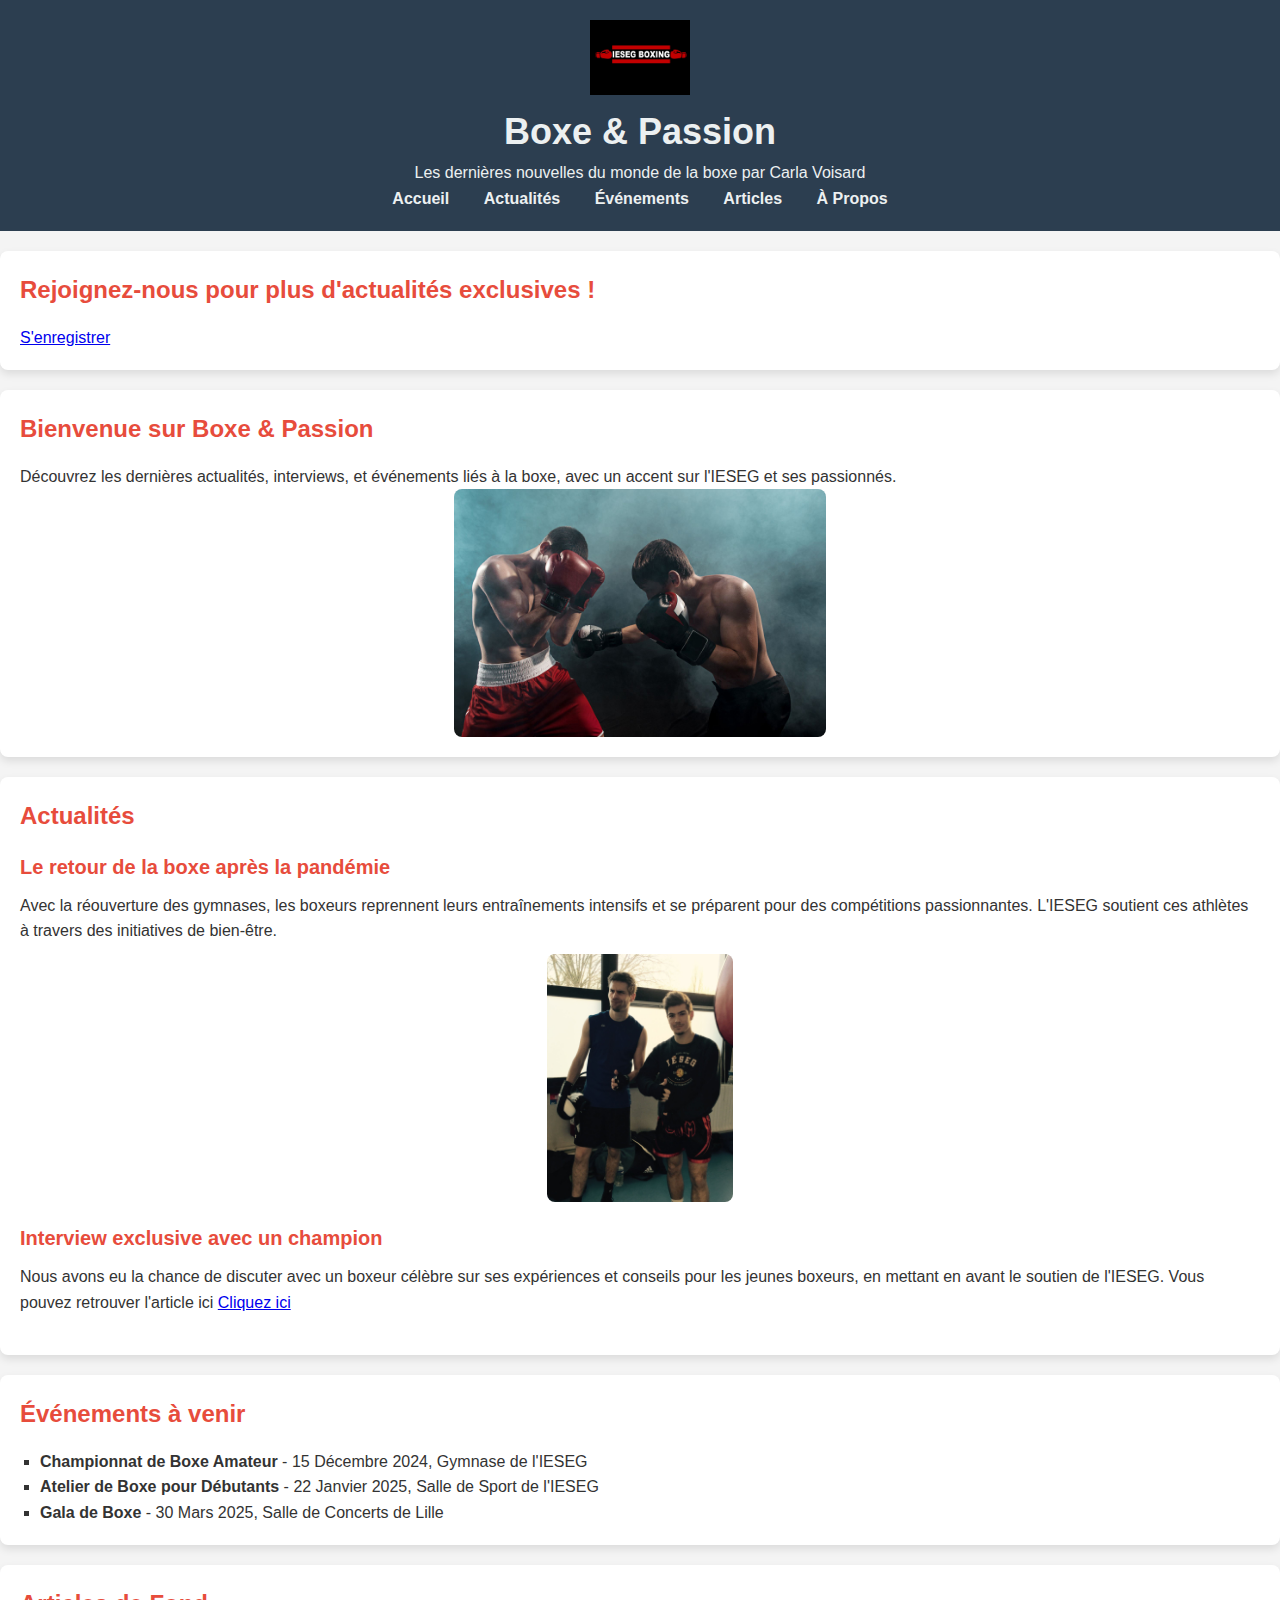
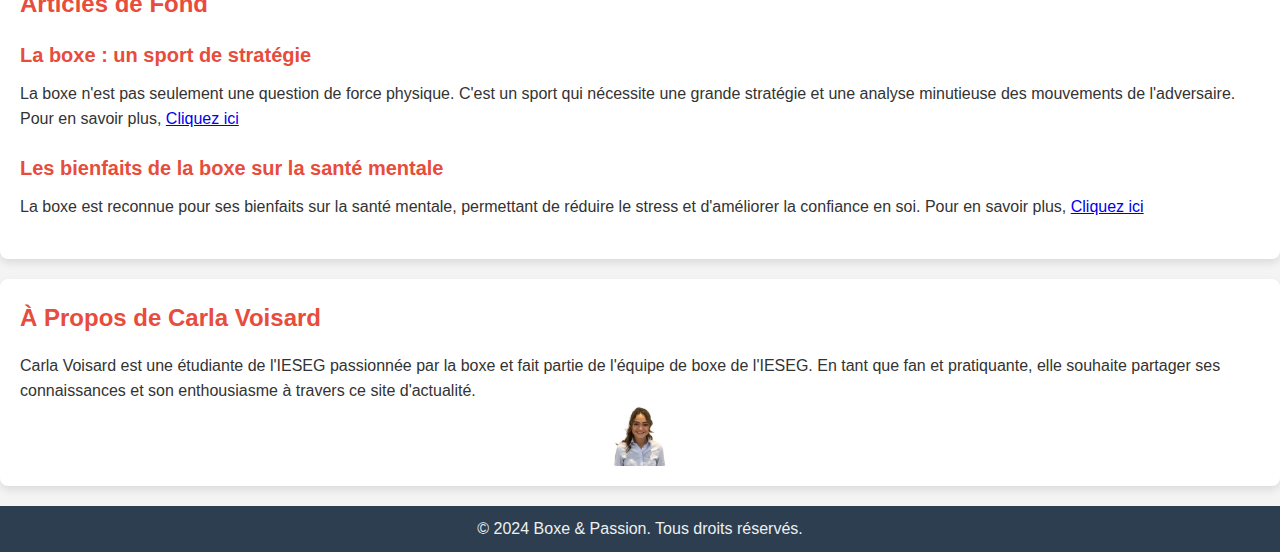
<file: index.html>
<!DOCTYPE html>
<html lang="fr">
<head>
    <meta charset="UTF-8">
    <meta name="viewport" content="width=device-width, initial-scale=1.0">
    <title>Actualités Boxe - Carla Voisard</title>
    <link rel="stylesheet" href="csssite.css">
</head>
<body>

    <!-- En-tête -->
    <header>
        <div class="logo">
            <img src="logo.jpg" alt="Logo Boxe & Passion">
            <h1>Boxe & Passion</h1>
            <p>Les dernières nouvelles du monde de la boxe par Carla Voisard</p>
        </div>
        <nav>
            <ul>
                <li><a href="#accueil">Accueil</a></li>
                <li><a href="#actualites">Actualités</a></li>
                <li><a href="#evenements">Événements</a></li>
                <li><a href="#articles">Articles</a></li>
                <li><a href="#apropos">À Propos</a></li>
            </ul>
        </nav>
    </header>
    <section id="enregistrement" class="section">
        <h2>Rejoignez-nous pour plus d'actualités exclusives !</h2>
        <a href="register.html" class="button">S'enregistrer</a>
    </section>
    <!-- Section Accueil -->
    <section id="accueil" class="section">
        <h2>Bienvenue sur Boxe & Passion</h2>
        <p>Découvrez les dernières actualités, interviews, et événements liés à la boxe, avec un accent sur l'IESEG et ses passionnés.</p>
        <img src="envie.jpg" alt="Boxe" class="responsive-image" style="width: 30%; height: auto;display: block; margin: 0 auto;">
        
    </section>

    <!-- Section Actualités -->
    <section id="actualites" class="section">
        <h2>Actualités</h2>
        <article class="article">
            <h3>Le retour de la boxe après la pandémie</h3>
            <p>Avec la réouverture des gymnases, les boxeurs reprennent leurs entraînements intensifs et se préparent pour des compétitions passionnantes. L'IESEG soutient ces athlètes à travers des initiatives de bien-être.</p>
            <img src="pullieseg.jpg" alt="Boxe et entraînement" class="article-image" style="width: 15%; height: auto;display: block; margin: 0 auto;">
        </article>
        <article class="article">
            <h3>Interview exclusive avec un champion</h3>
            <p>Nous avons eu la chance de discuter avec un boxeur célèbre sur ses expériences et conseils pour les jeunes boxeurs, en mettant en avant le soutien de l'IESEG. Vous pouvez retrouver l'article ici <a href="https://www.ieseg.fr/news/etudiant-et-boxeur-zakaria-poursuit-ses-reves-de-champion/" class="button">Cliquez ici</a></p>
        </article>
    </section>

    <!-- Section Événements -->
    <section id="evenements" class="section">
        <h2>Événements à venir</h2>
        <ul>
            <li><strong>Championnat de Boxe Amateur</strong> - 15 Décembre 2024, Gymnase de l'IESEG</li>
            <li><strong>Atelier de Boxe pour Débutants</strong> - 22 Janvier 2025, Salle de Sport de l'IESEG</li>
            <li><strong>Gala de Boxe</strong> - 30 Mars 2025, Salle de Concerts de Lille</li>
        </ul>
    </section>

    <!-- Section Articles -->
    <section id="articles" class="section">
        <h2>Articles de Fond</h2>
        <article class="article">
            <h3>La boxe : un sport de stratégie</h3>
            <p>La boxe n'est pas seulement une question de force physique. C'est un sport qui nécessite une grande stratégie et une analyse minutieuse des mouvements de l'adversaire. Pour en savoir plus, <a href="https://fightsport.fr/2024/05/28/la-boxe-americaine-un-sport-exigeant-mais-gratifiant/" class="button">Cliquez ici</a></p>
        </article>
        <article class="article">
            <h3>Les bienfaits de la boxe sur la santé mentale</h3>
            <p>La boxe est reconnue pour ses bienfaits sur la santé mentale, permettant de réduire le stress et d'améliorer la confiance en soi. Pour en savoir plus, <a href="https://www.santemagazine.fr/beaute-forme/sport/activites-physiques-forme/les-bienfaits-de-la-boxe-sur-le-mental-1092666#:~:text=C'est%20un%20sport%20qui,de%20reprendre%20confiance%20en%20elles%20!" class="button">Cliquez ici</a></p>
        </article>
    </section>
    <!-- Section À Propos -->
    <section id="apropos" class="section">
        <h2>À Propos de Carla Voisard</h2>
        <p>Carla Voisard est une étudiante de l'IESEG passionnée par la boxe et fait partie de l'équipe de boxe de l'IESEG. En tant que fan et pratiquante, elle souhaite partager ses connaissances et son enthousiasme à travers ce site d'actualité.</p>
        <img src="carimage.jpeg" alt="Carla Voisard" class="responsive-image" style="width: 5%; height: auto;display: block; margin: 0 auto;">
    </section>
    
    <!-- Pied de page -->
    <footer>
        <p>&copy; 2024 Boxe & Passion. Tous droits réservés.</p>
    </footer>

</body>
</html>
</file>
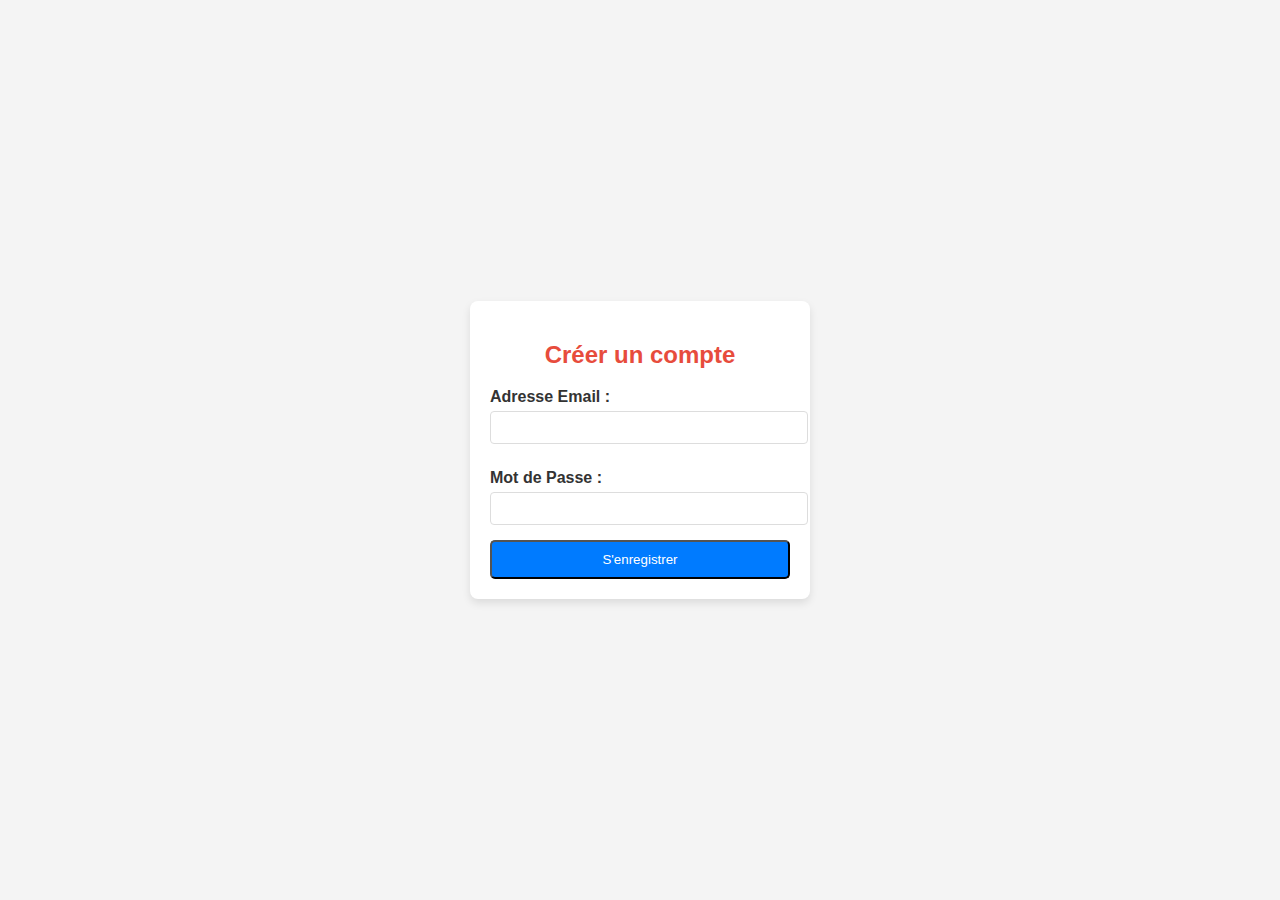
<file: register.html>
<!DOCTYPE html>
<html lang="fr">
<head>
    <meta charset="UTF-8">
    <meta name="viewport" content="width=device-width, initial-scale=1.0">
    <title>Enregistrement - Boxe & Passion</title>
    <link rel="stylesheet" href="enre.css">
</head>
<body>

    <section id="enregistrement-formulaire" class="section">
        <h2>Créer un compte</h2>
        <form id="registerForm" action="#" method="post">
            <label for="email">Adresse Email :</label>
            <input type="email" id="email" name="email" required>

            <label for="password">Mot de Passe :</label>
            <input type="password" id="password" name="password" required>

            <button type="submit" class="button">S'enregistrer</button>
        </form>

        <!-- Message de confirmation caché initialement -->
        <p id="confirmationMessage" class="confirmation-message" style="display: none;">Enregistré !</p>
    </section>

    <script src="java.js"></script>
</body>
</html>
</file>
<file: csssite.css>
* {
    margin: 0;
    padding: 0;
    box-sizing: border-box;
}

body {
    font-family: 'Arial', sans-serif;
    line-height: 1.6;
    background-color: #f4f4f4; /* Couleur de fond douce */
    color: #333; /* Couleur du texte */
}

/* En-tête */
header {
    background-color: #2c3e50; /* Couleur sombre */
    color: #ecf0f1; /* Couleur claire pour le texte */
    padding: 20px 0;
    text-align: center;
}

header .logo img {
    width: 100px; /* Taille du logo */
}

header .logo h1 {
    font-size: 36px;
}

header nav ul {
    list-style: none;
    padding: 0;
}

header nav ul li {
    display: inline;
    margin: 0 15px;
}

header nav ul li a {
    color: #ecf0f1;
    text-decoration: none;
    font-weight: bold;
}

header nav ul li a:hover {
    text-decoration: underline;
}

/* Sections */
.section {
    padding: 20px;
    margin: 20px 0;
    background-color: #ffffff; /* Fond blanc */
    border-radius: 8px;
    box-shadow: 0 4px 8px rgba(0, 0, 0, 0.1);
}

.section h2 {
    color: #e74c3c; /* Couleur rouge pour les titres */
    margin-bottom: 15px;
}

/* Articles */
.article {
    margin-bottom: 20px;
}

.article h3 {
    font-size: 20px;
    color: #e74c3c; /* Couleur rouge pour les sous-titres */
}

.article p {
    margin: 10px 0;
}

/* Images */
.responsive-image {
    width: 100%;
    height: auto;
    border-radius: 8px;
}

.article-image {
    width: 100%;
    height: auto;
    border-radius: 8px;
    margin-top: 10px;
}


/* Liste des événements */
#evenements ul {
    list-style-type: square; /* Style de liste carrée */
    padding-left: 20px; /* Ajoute de l'espace à gauche */
}

/* Pied de page */
footer {
    text-align: center;
    padding: 10px 0;
    background-color: #2c3e50; /* Couleur sombre */
    color: #ecf0f1; /* Couleur claire pour le texte */
    position: relative;
    bottom: 0;
    width: 100%;
}
</file>
<file: enre.css>
/* Styles globaux */
body {
    font-family: Arial, sans-serif;
    background-color: #f4f4f4;
    color: #333;
    display: flex;
    align-items: center;
    justify-content: center;
    min-height: 100vh;
    margin: 0;
}

/* Section enregistrement */
#enregistrement-formulaire {
    width: 300px;
    background-color: #ffffff;
    padding: 20px;
    border-radius: 8px;
    box-shadow: 0 4px 8px rgba(0, 0, 0, 0.1);
}

#enregistrement-formulaire h2 {
    text-align: center;
    color: #e74c3c;
}

form label {
    display: block;
    margin: 10px 0 5px;
    font-weight: bold;
}

form input[type="email"],
form input[type="password"] {
    width: 100%;
    padding: 8px;
    margin-bottom: 15px;
    border: 1px solid #ddd;
    border-radius: 4px;
}

.button {
    display: inline-block;
    padding: 10px 20px;
    background-color: #007bff;
    color: #fff;
    text-align: center;
    text-decoration: none;
    border-radius: 5px;
    transition: background-color 0.3s;
    cursor: pointer;
    width: 100%;
}
.confirmation-message {
    color: #28a745; /* Vert pour indiquer la réussite */
    font-weight: bold;
    text-align: center;
    margin-top: 15px;
}
.button:hover {
    background-color: #0056b3;
}
</file>
